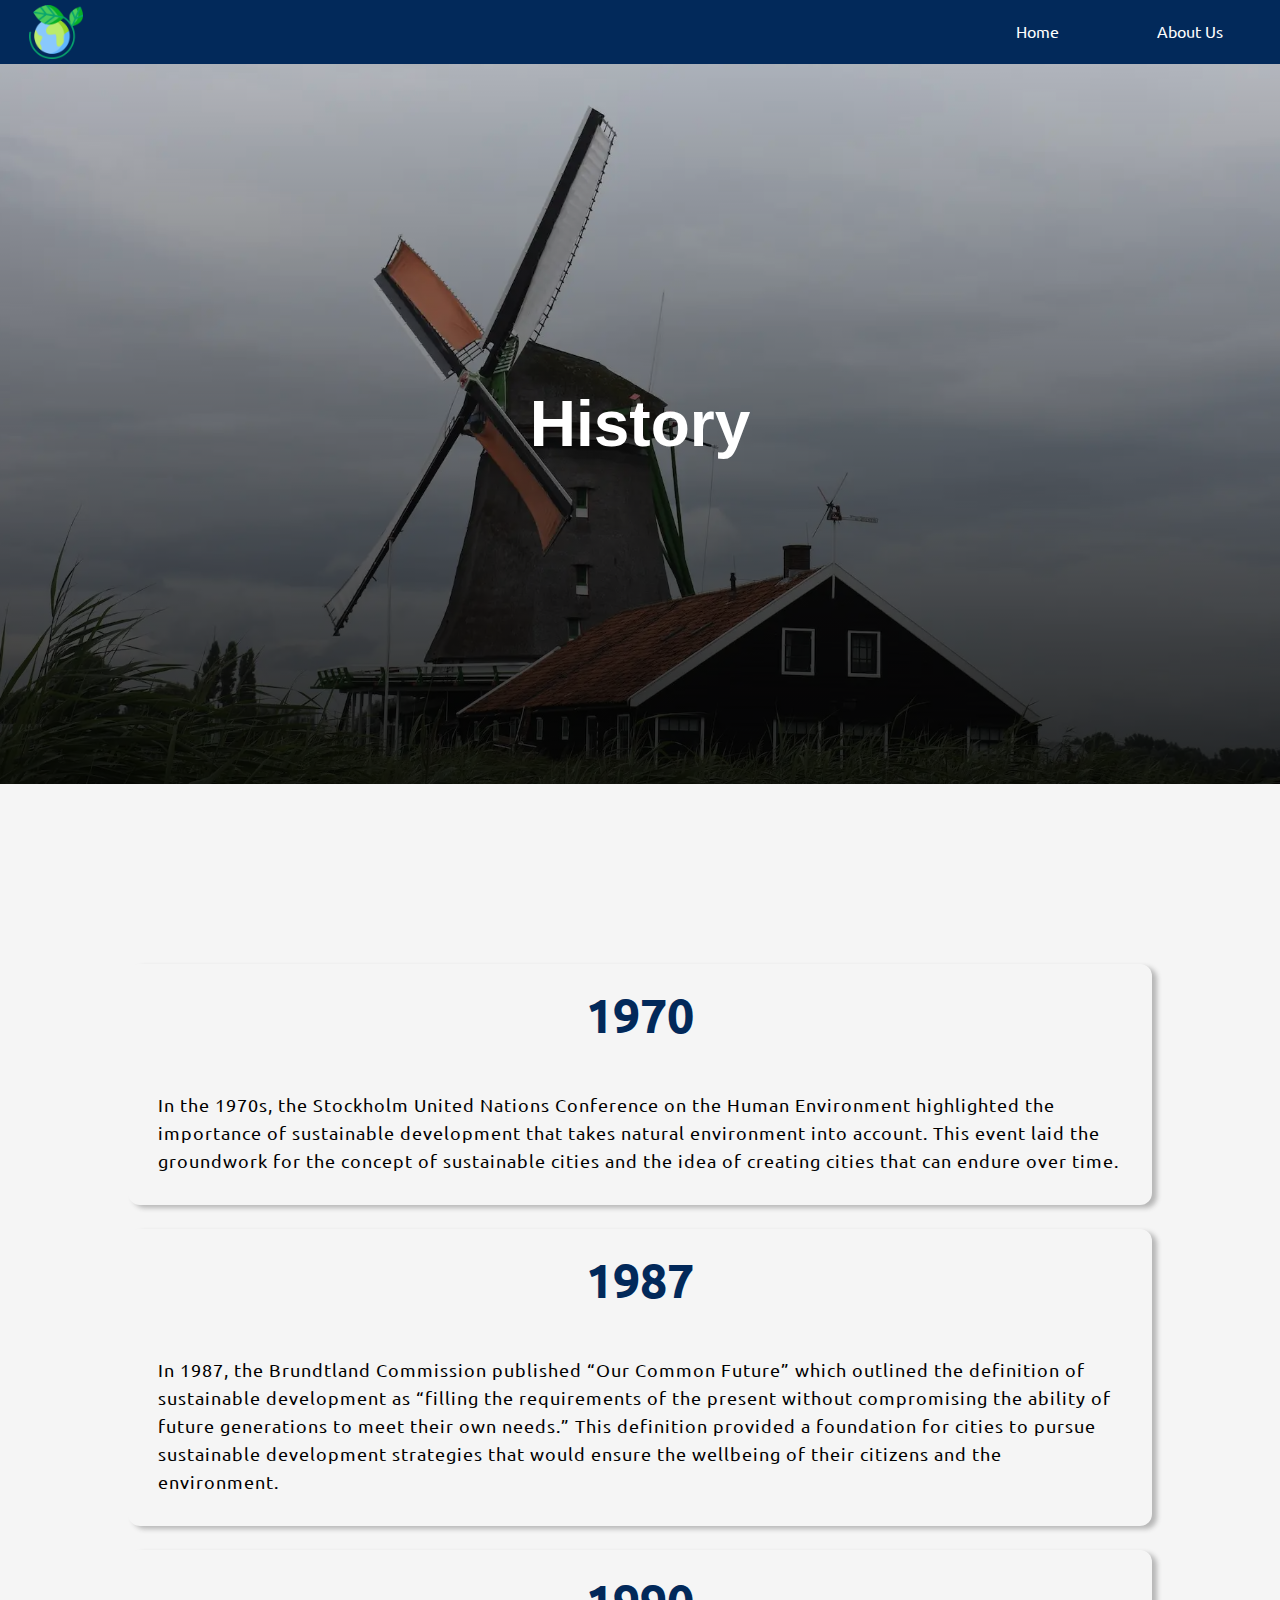
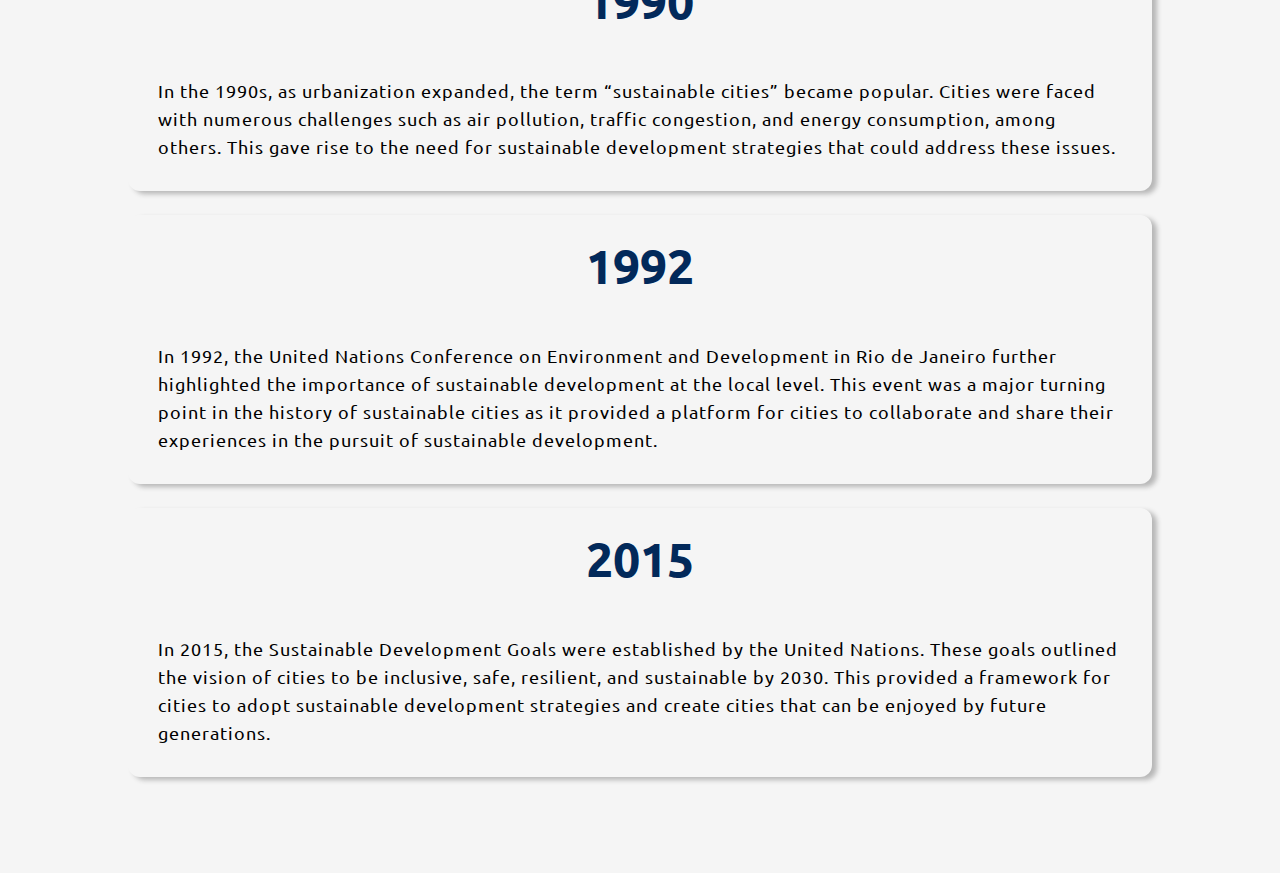
<file: history.html>
<!DOCTYPE html>
<html lang="en">
  <head>
    <meta charset="UTF-8" />
    <meta http-equiv="X-UA-Compatible" content="IE=edge" />
    <meta name="viewport" content="width=device-width, initial-scale=1.0" />
    <title>History</title>
    <link rel="stylesheet" href="style.css" />
    <link rel="stylesheet" href="header.css" />
    <link rel="preconnect" href="https://fonts.googleapis.com" />
    <link rel="preconnect" href="https://fonts.gstatic.com" crossorigin />
    <link
      href="https://fonts.googleapis.com/css2?family=Ubuntu:wght@300;400;500;700&display=swap"
      rel="stylesheet"
    />
    <meta name="viewport" content="width=device-width, initial-scale=1.0" />
    <title>Sustainable Cities</title>
    <link rel="stylesheet" href="history.css" />
  </head>

  <body>
    <!-- <nav class="nav"></nav> -->
    <header class="header">
      <div class="iconImage">
        <img src="./Icons/planet-earth.webp" class="mainIcon" />
      </div>
      <div class="links">
        <span class="link" id="index">Home</span>
        <span class="link" id="about">About Us</span>
      </div>
    </header>

    <div class="front">
      <div class="flexOfTwo">
        <p class="headText">History</p>
      </div>
    </div>

    <div class="contents">
      <div class="box">
        <p class="date">1970</p>
        <p class="content">
          In the 1970s, the Stockholm United Nations Conference on the Human
          Environment highlighted the importance of sustainable development that
          takes natural environment into account. This event laid the groundwork
          for the concept of sustainable cities and the idea of creating cities
          that can endure over time.
        </p>
      </div>

      <div class="box">
        <p class="date">1987</p>
        <p class="content">
          In 1987, the Brundtland Commission published “Our Common Future” which
          outlined the definition of sustainable development as “filling the
          requirements of the present without compromising the ability of future
          generations to meet their own needs.” This definition provided a
          foundation for cities to pursue sustainable development strategies
          that would ensure the wellbeing of their citizens and the environment.
        </p>
      </div>
      <div class="box">
        <p class="date">1990</p>
        <p class="content">
          In the 1990s, as urbanization expanded, the term “sustainable cities”
          became popular. Cities were faced with numerous challenges such as air
          pollution, traffic congestion, and energy consumption, among others.
          This gave rise to the need for sustainable development strategies that
          could address these issues.
        </p>
      </div>
      <div class="box">
        <p class="date">1992</p>
        <p class="content">
          In 1992, the United Nations Conference on Environment and Development
          in Rio de Janeiro further highlighted the importance of sustainable
          development at the local level. This event was a major turning point
          in the history of sustainable cities as it provided a platform for
          cities to collaborate and share their experiences in the pursuit of
          sustainable development.
        </p>
      </div>

      <div class="box last">
        <p class="date">2015</p>
        <p class="content">
          In 2015, the Sustainable Development Goals were established by the
          United Nations. These goals outlined the vision of cities to be
          inclusive, safe, resilient, and sustainable by 2030. This provided a
          framework for cities to adopt sustainable development strategies and
          create cities that can be enjoyed by future generations.
        </p>
      </div>
    </div>
  </body>
  <script src="script.js"></script>
  <script src="externalLinks.js"></script>
</html>
</file>
<file: style.css>
* {
  margin: 0;
  padding: 0;
  box-sizing: border-box;
}
html {
  font-size: 62.5%;
}
body {
  font-family: "Ubuntu", sans-serif;
  background-color: #f5f5f5;
  display: flex;
  flex-direction: column;
  align-items: center;
  overflow-x: hidden;
}
/* ------------------------------------------------------------ */
/* ------------------------------------------------------------ */
/* Header Component */
/* ------------------------------------------------------------ */
/* ------------------------------------------------------------ */
.head {
  color: hsl(213, 96%, 18%);
  font-size: 6.4rem;
  font-weight: 500;
}
.subHead {
  color: hsl(231, 11%, 63%);
  font-size: 2.4rem;
}
.text {
  font-size: 2rem;
  line-height: 4rem;
  letter-spacing: 1px;
  padding-bottom: 1.2rem;
}
.img2 {
  width: 50%;
}
</file>
<file: header.css>
.header {
  background: hsl(213, 96%, 18%);
  color: #fff;
  padding: 0.5rem;
  text-align: center;
  display: flex;
  justify-content: space-between;
  width: 100%;
  align-items: center;
  height: 6.4rem;
  font-size: 1.6rem;
}
.mainIcon {
  /* border-radius: 50%; */
  /* background: #fff; */
  /* margin: 0 10px; */
  height: calc(100%);
}
.links {
  display: flex;
  justify-content: space-evenly;
  width: 35%;
}
.iconImage {
  height: calc(100%);
  padding: 0 0 0 2.4rem;
}
.link::after {
  content: "";
  display: block;
  width: 0;
  height: 2px;
  background: greenyellow;
  transition: width 0.3s;
}

.link:hover::after {
  width: 100%;
}

.link:hover {
  cursor: pointer;
}
</file>
<file: history.css>
* {
  border: 0;
  margin: 0;
  font-family: "Ubuntu", sans-serif;
}

body {
  font-size: 10px;
  width: 100vw;
  height: 100vh;
  overflow-x: hidden;
}
/* .container{
      object-fit: contain;
      min-height: 80%;
      width: 100%;
      display: flex;
      align-items: center;
      justify-content: flex-start;
      background-image: url("images/History\ -\ C1.webp");
      background-repeat: no-repeat;
      background-size:cover;
    } */

/* .container {
  width: 100%;
  height: 100%;
  position: relative;
  display: flex;
  align-items: start;
  justify-content: flex-start;
}
.history {
  font-size: 6.4rem;
  position: absolute;
  left: 50%;
  top: 40%;
  transform: translate(-50%, -50%);
  color: white;
} */
.front {
  width: 100vw;
  height: 80vh;
  background: linear-gradient(to bottom, rgba(0, 0, 0, 0.2), rgba(0, 0, 0, 0.8)),
    url("resources/windmill.webp") no-repeat center center fixed;
  flex-shrink: 0;
  background-size: cover;
  position: relative;
  margin-bottom: 20vh;
  translate: transformY(6.4rem);
}

.headText {
  position: absolute;
  bottom: 50%;
  left: 50%;
  transform: translate(-50%, 50%);
  font-size: 6.4rem;
  font-weight: 700;
  width: 40%;
  color: white;
  text-align: center;
  font-family: "Roboto", sans-serif;
}

.myImage {
  width: 100%;
  height: 80%;
  /* align-self: flex-start; */
}

.nav {
  position: fixed;
  width: 100vw;
  height: 35px;
  background-color: hsl(213, 96%, 18%);
  z-index: 1;
}
.contents {
  width: 80%;
  display: flex;
  align-items: center;
  justify-content: center;
  flex-direction: column;
  gap: 2.4rem;
}

.date {
  font-size: 4.8rem;
  font-weight: 600;
  color: hsl(213, 96%, 18%);
  padding-bottom: 1.2rem;
}

.box {
  display: flex;
  flex-direction: column;
  justify-content: center;
  align-items: center;
  padding: 20px;
  box-shadow: 5px 3px 5px #b7b7b7;
  gap: 2.4rem;
  transition-duration: 0.3s;
  border-radius: 1.2rem;
}
.box:hover {
  transform: scale(1.02);
  z-index: 1;
}

.content {
  font-size: 1.8rem;
  line-height: 2.8rem;
  letter-spacing: 1px;
  font-weight: 400;
  padding: 10px;
}
.links {
  display: flex;
  justify-content: flex-end;
  width: 35%;
  gap: 9.8rem;
}
.link:nth-child(2) {
  margin-right: 5.2rem;
}
.last {
  box-sizing: border-box;
  margin-bottom: 9.6rem;
}
</file>
